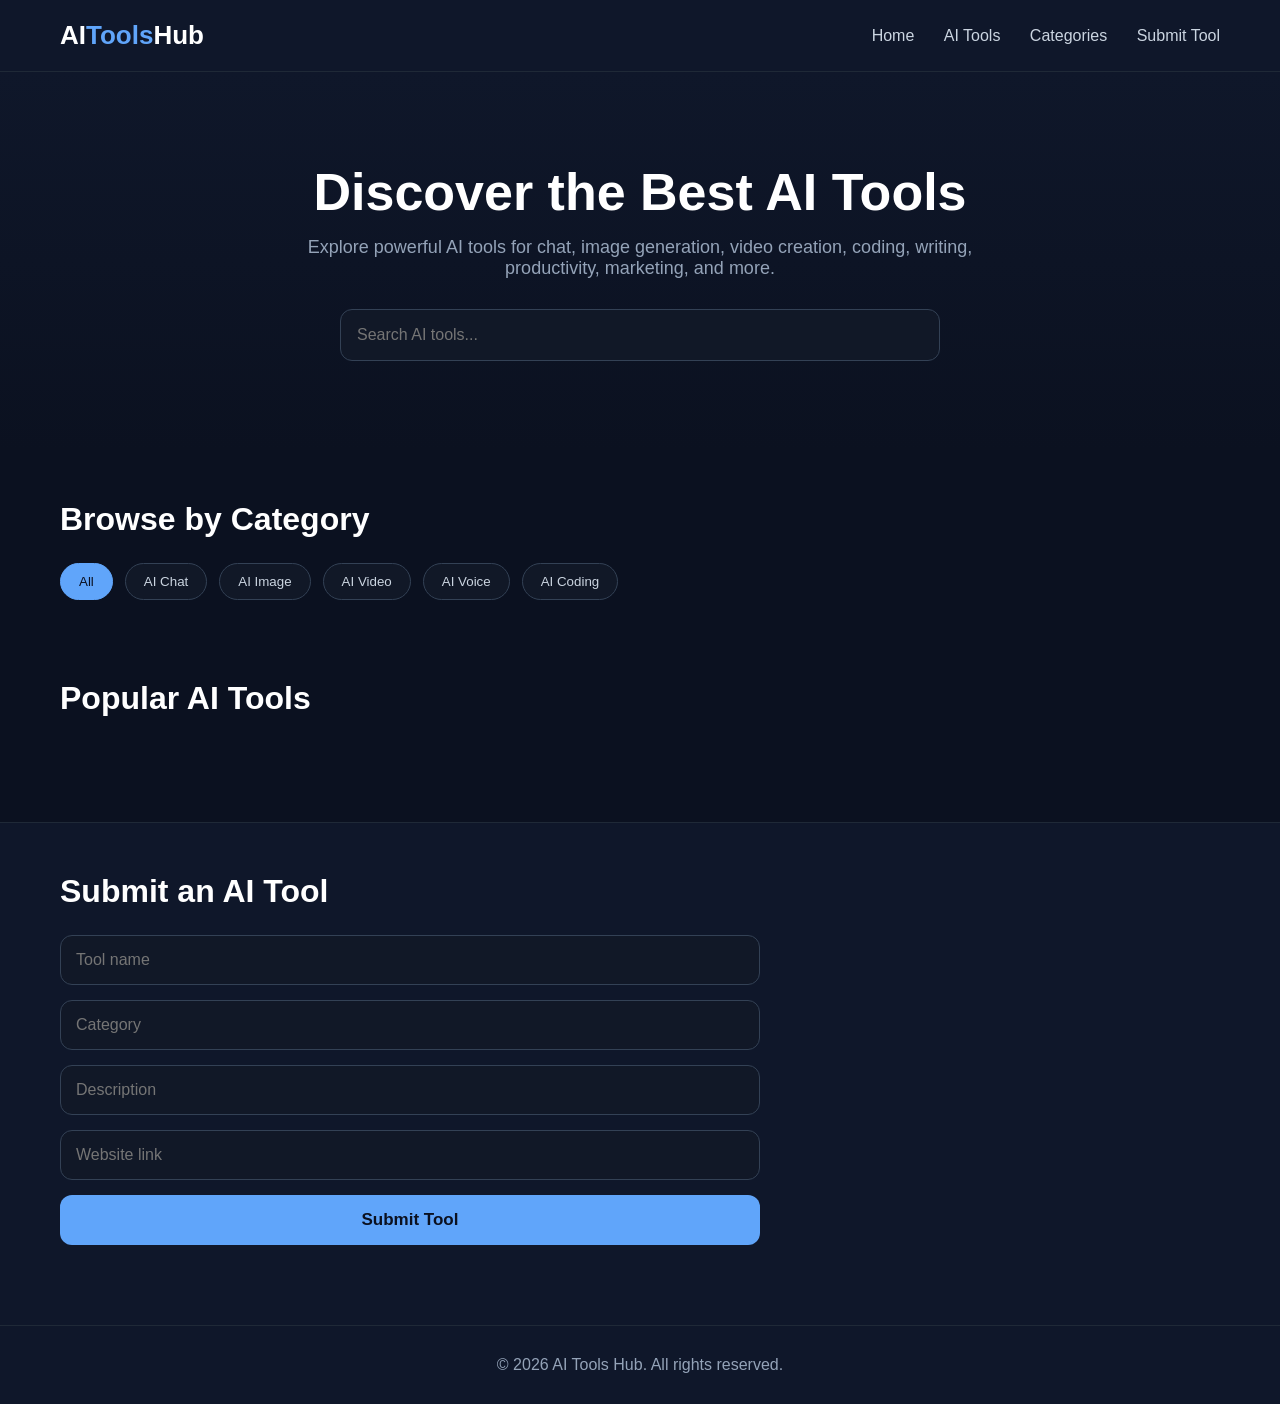
<file: frontend/index.html>
<!DOCTYPE html>
<html lang="en">
<head>
    <meta charset="UTF-8">
    <meta name="viewport" content="width=device-width, initial-scale=1.0">
    <title>AI Tools Hub - Discover the Best AI Tools</title>
    <meta name="description" content="Discover the best AI tools for chat, image generation, video, coding, writing, productivity, and more.">
    <link rel="stylesheet" href="css/style.css">
</head>
<body>

    <header class="site-header">
        <div class="logo">
            AI<span>Tools</span>Hub
        </div>

        <nav class="navbar">
            <a href="#">Home</a>
            <a href="#tools">AI Tools</a>
            <a href="#categories">Categories</a>
            <a href="#submit">Submit Tool</a>
        </nav>
    </header>

    <section class="hero">
        <h1>Discover the Best AI Tools</h1>
        <p>
            Explore powerful AI tools for chat, image generation, video creation,
            coding, writing, productivity, marketing, and more.
        </p>

        <input
            type="text"
            id="search"
            placeholder="Search AI tools..."
        >
    </section>

    <section id="categories" class="categories">
        <h2>Browse by Category</h2>

        <div class="category-buttons">
            <button class="category-btn active" data-category="all">All</button>
            <button class="category-btn" data-category="AI Chat">AI Chat</button>
            <button class="category-btn" data-category="AI Image">AI Image</button>
            <button class="category-btn" data-category="AI Video">AI Video</button>
            <button class="category-btn" data-category="AI Voice">AI Voice</button>
            <button class="category-btn" data-category="AI Coding">AI Coding</button>
        </div>
    </section>

    <section id="tools" class="tools-section">
        <h2>Popular AI Tools</h2>
        <div id="tools" class="tools-grid"></div>
    </section>

    <section id="submit" class="submit-section">
        <h2>Submit an AI Tool</h2>

        <form id="tool-form" class="tool-form">
            <input type="text" id="tool-name" placeholder="Tool name" required>
            <input type="text" id="tool-category" placeholder="Category" required>
            <input type="text" id="tool-description" placeholder="Description" required>
            <input type="url" id="tool-link" placeholder="Website link" required>

            <button type="submit">Submit Tool</button>
        </form>
    </section>

    <footer class="site-footer">
        <p>© 2026 AI Tools Hub. All rights reserved.</p>
    </footer>

    <script src="js/app.js"></script>
</body>
</html>
</file>
<file: frontend/css/style.css>
* {
    margin: 0;
    padding: 0;
    box-sizing: border-box;
    font-family: "Segoe UI", Arial, sans-serif;
}

body {
    background: #0b1120;
    color: #ffffff;
}

.site-header {
    display: flex;
    justify-content: space-between;
    align-items: center;
    padding: 20px 60px;
    background: #0f172a;
    border-bottom: 1px solid #1f2937;
}

.logo {
    font-size: 26px;
    font-weight: bold;
    color: #ffffff;
}

.logo span {
    color: #60a5fa;
}

.navbar a {
    color: #cbd5e1;
    text-decoration: none;
    margin-left: 25px;
    font-size: 16px;
    transition: 0.3s;
}

.navbar a:hover {
    color: #60a5fa;
}

.hero {
    text-align: center;
    padding: 90px 20px;
    background: linear-gradient(180deg, #0f172a, #0b1120);
}

.hero h1 {
    font-size: 52px;
    margin-bottom: 15px;
}

.hero p {
    color: #94a3b8;
    font-size: 18px;
    max-width: 700px;
    margin: 0 auto 30px;
}

#search {
    width: 100%;
    max-width: 600px;
    padding: 16px;
    border-radius: 12px;
    border: 1px solid #334155;
    background: #111827;
    color: #ffffff;
    font-size: 16px;
    outline: none;
}

#search:focus {
    border-color: #60a5fa;
}

.categories {
    padding: 50px 60px;
}

.categories h2,
.tools-section h2,
.submit-section h2 {
    font-size: 32px;
    margin-bottom: 25px;
}

.category-buttons {
    display: flex;
    flex-wrap: wrap;
    gap: 12px;
}

.category-btn {
    padding: 10px 18px;
    border-radius: 30px;
    border: 1px solid #334155;
    background: #111827;
    color: #cbd5e1;
    cursor: pointer;
    transition: 0.3s;
}

.category-btn:hover,
.category-btn.active {
    background: #60a5fa;
    color: #0b1120;
    border-color: #60a5fa;
}

.tools-section {
    padding: 30px 60px 80px;
}

.tools-grid {
    display: grid;
    grid-template-columns: repeat(auto-fill, minmax(280px, 1fr));
    gap: 25px;
}

.tool-card {
    background: #111827;
    border: 1px solid #1f2937;
    border-radius: 16px;
    padding: 25px;
    transition: 0.3s;
}

.tool-card:hover {
    transform: translateY(-6px);
    border-color: #60a5fa;
}

.tool-card h3 {
    font-size: 22px;
    margin-bottom: 10px;
}

.tool-card .category {
    display: inline-block;
    background: #1e293b;
    color: #60a5fa;
    padding: 5px 12px;
    border-radius: 20px;
    font-size: 13px;
    margin-bottom: 15px;
}

.tool-card p {
    color: #94a3b8;
    font-size: 15px;
    margin-bottom: 20px;
}

.tool-card a {
    color: #60a5fa;
    text-decoration: none;
    font-weight: bold;
}

.submit-section {
    padding: 50px 60px 80px;
    background: #0f172a;
    border-top: 1px solid #1f2937;
}

.tool-form {
    display: grid;
    gap: 15px;
    max-width: 700px;
}

.tool-form input {
    padding: 15px;
    border-radius: 12px;
    border: 1px solid #334155;
    background: #111827;
    color: #ffffff;
    font-size: 16px;
    outline: none;
}

.tool-form input:focus {
    border-color: #60a5fa;
}

.tool-form button {
    padding: 15px;
    border: none;
    border-radius: 12px;
    background: #60a5fa;
    color: #0b1120;
    font-size: 17px;
    font-weight: bold;
    cursor: pointer;
    transition: 0.3s;
}

.tool-form button:hover {
    background: #93c5fd;
}

.site-footer {
    text-align: center;
    padding: 30px;
    background: #0f172a;
    color: #94a3b8;
    border-top: 1px solid #1f2937;
}
</file>
